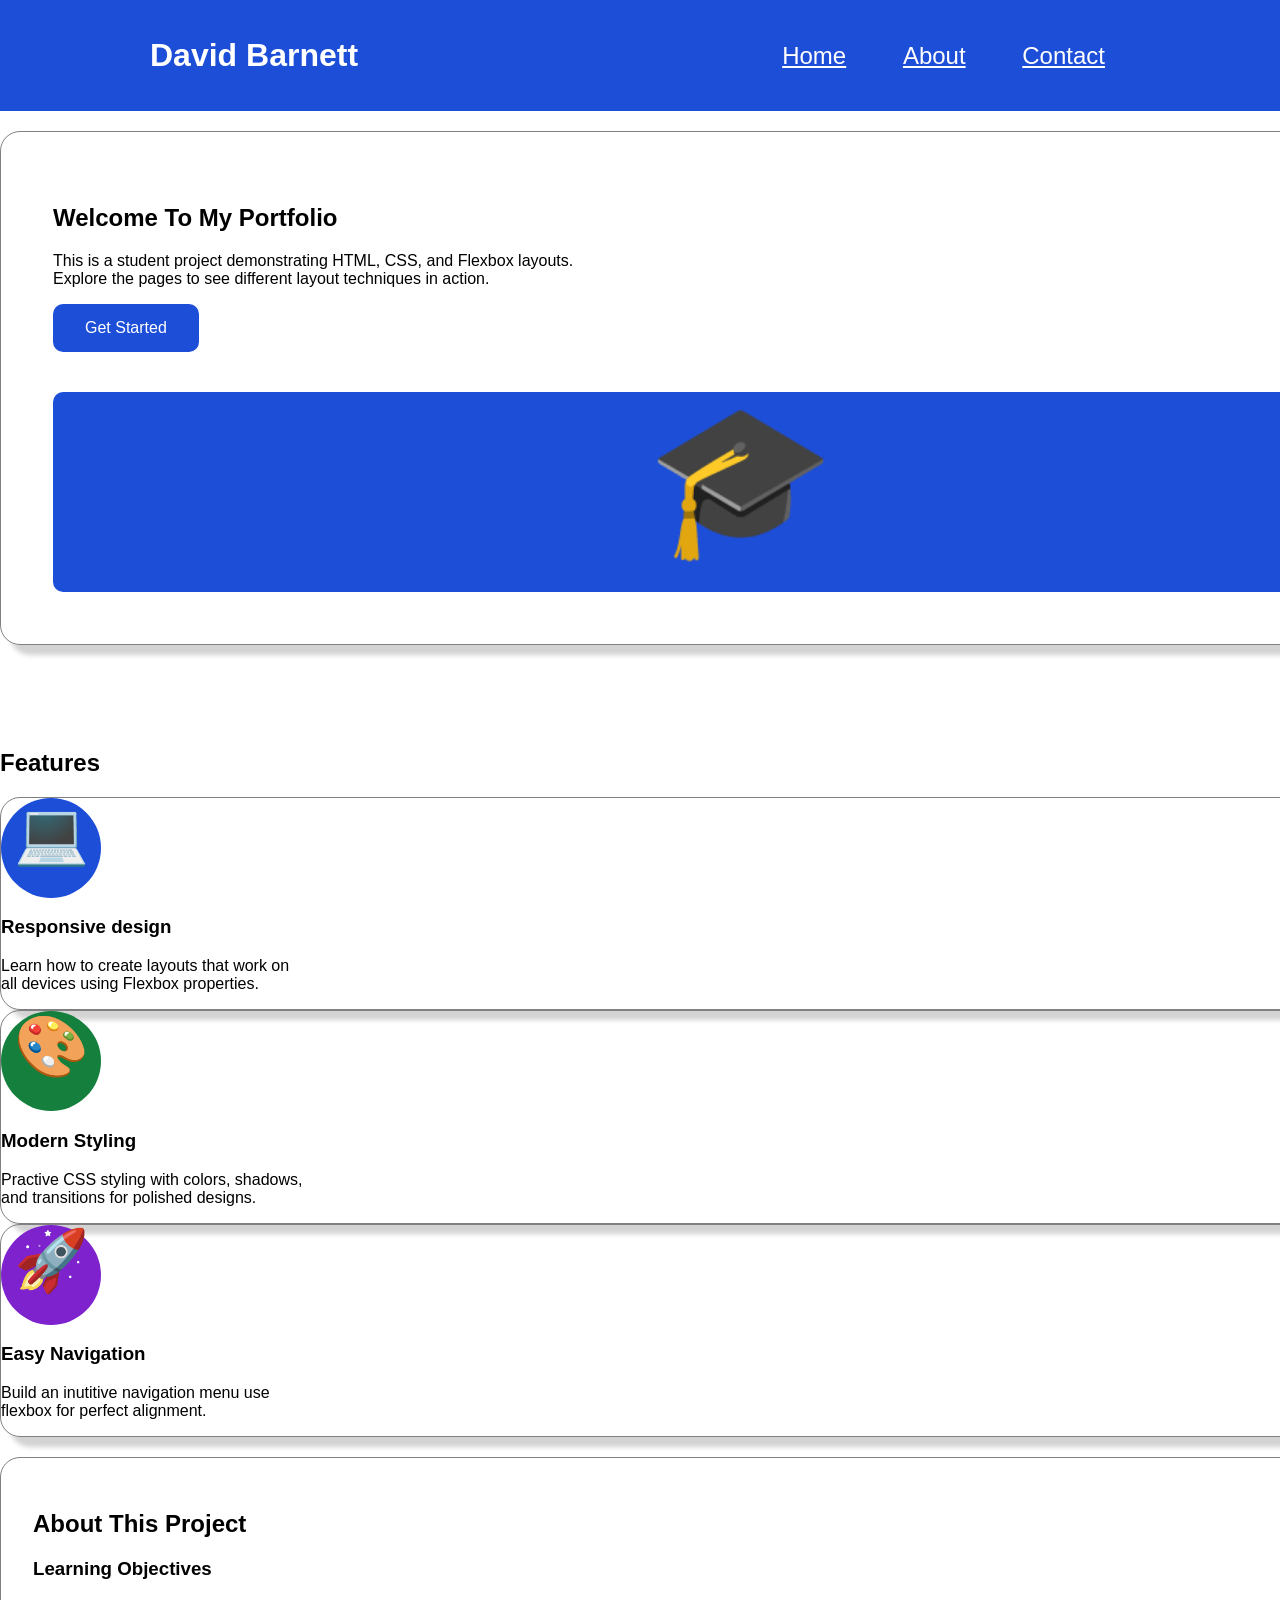
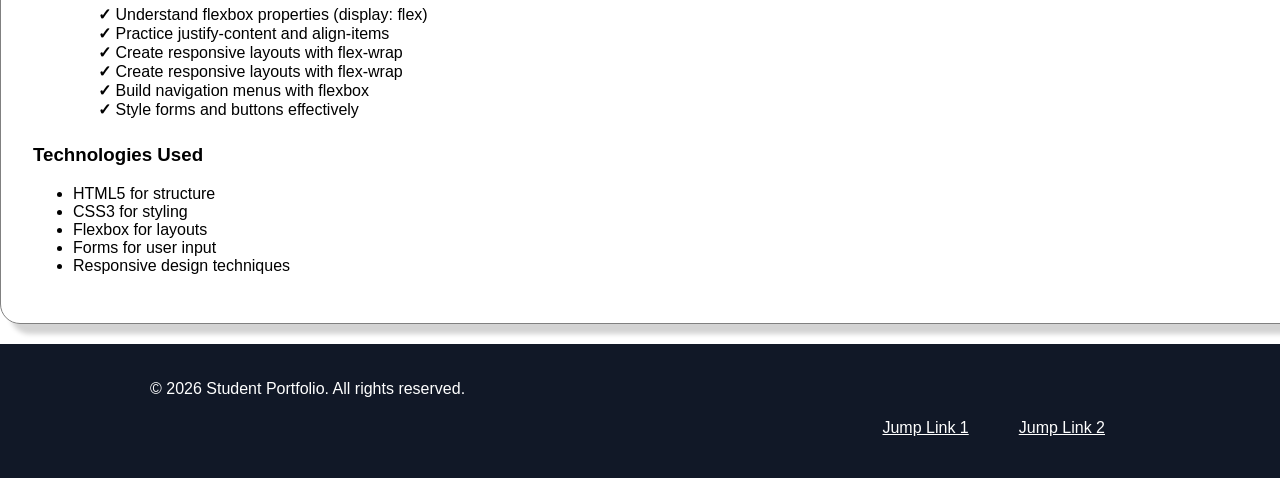
<file: index.html>
<!DOCTYPE html>

<html lang="en">

<head>

    <meta charset="UTF-8">

    <meta name="viewport" content="width=device-width, initial-scale=1.0">

    <title>Your Page Title</title>

    <link rel="stylesheet" href="css/style.css">

</head>

<body>

    <header>
        <div class="flexcontainer">
            <div id="headername">
                <p> David Barnett</p>
            </div>
            <nav>
                <ul id="jump1">
                    <li><a href="index.html">Home</a></li>
                    <li><a href="about.html">About</a></li>
                    <li><a href="contact.html">Contact</a></li>
                </ul>
            </nav>
        </div>
    </header>
    <main>
        <section class="shadow">
            <div class="flexcontainer">
                <div class="flexitem">
                    <h1>Welcome To My Portfolio</h1>
                    </p>This is a student project demonstrating HTML, CSS, and Flexbox layouts. <br>
                    Explore the pages to see different layout techniques in action.
                    </p>
                    <button>Get Started
                    </button>
                </div>
            </div>
            <div Class="flexitem">
                <p id="heroIcon">&#x1F393;</p>
            </div>


        </section>
        <section></section>
        <h2 id="jump2"> Features</h2>
        <div class="flexContainer">
            <div class="shadow flexItem">
                <p class="circleblue"> &#x1F4BB;</p>
                <h3>Responsive design </h3>
                <p> Learn how to create layouts that work on <br> all devices using Flexbox properties.</p>
            </div>

            <div class="shadow flexItem">
                <p class="circlegreen">&#x1F3A8;</p>
                <h3>Modern Styling </h3>
                <p>Practive CSS styling with colors, shadows, <br> and transitions for polished designs.</p>

            </div>
            <div class="shadow flexItem">
                <p class="circlepurple"> &#x1F680;</p>
                <h3>Easy Navigation</h3>
                <p>Build an inutitive navigation menu use <br> flexbox for perfect alignment.</p>
            </div>
        </div>

        </section>


        <section class="shadow">
            <h2> About This Project</h2>
            <div class="flexContainer"></div>
            <div class="flexItem">
                <h3> Learning Objectives</h3>
                <ul class="listcheckmark">
                    <li> Understand flexbox properties (display: flex)</li>
                    <li> Practice justify-content and align-items</li>
                    <li> Create responsive layouts with flex-wrap </li>
                    <li> Create responsive layouts with flex-wrap </li>
                    <li> Build navigation menus with flexbox</li>
                    <li> Style forms and buttons effectively</li>


                </ul>
            </div>

            <div class="flexItem">
                <h3> Technologies Used </h3>
                <ul>
                    <li> HTML5 for structure</li>
                    <li> CSS3 for styling</li>
                    <li> Flexbox for layouts</li>
                    <li> Forms for user input</li>
                    <li> Responsive design techniques</li>
                </ul>

            </div>


        </section>







    </main>
    <footer>
        <p id="footertext">© 2026 Student Portfolio. All rights reserved.</p>
        <ul id="footernav">
            <li><a href="#jump1">Jump Link 1</a></li>
            <li><a href="#jump2">Jump Link 2</a></li>
        </ul>

    </footer>
</body>

</html>
</file>
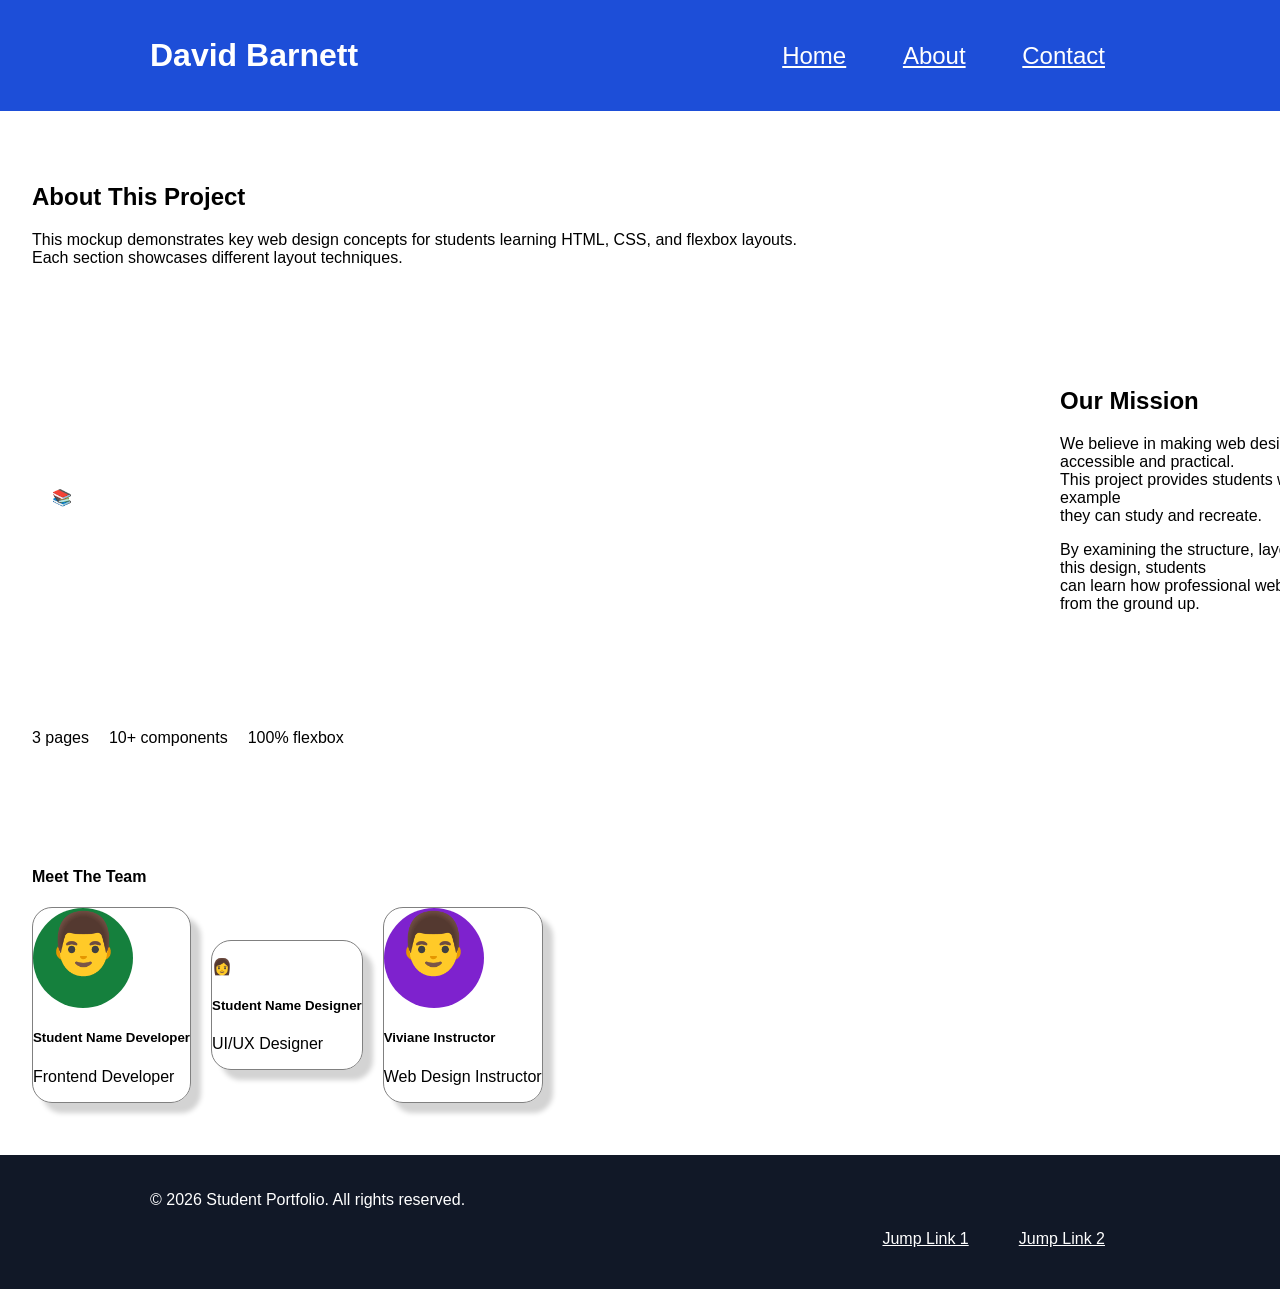
<file: about.html>
<!DOCTYPE html>

<html lang="en">

<head>

    <meta charset="UTF-8">

    <meta name="viewport" content="width=device-width, initial-scale=1.0">

    <title>Your Page Title</title>

    <link rel="stylesheet" href="css/style.css">

</head>

<body>

    <header>
        <div class="flexcontainer">
            <div id="headername">
                <p> David Barnett</p>
            </div>
            <nav>
                <ul>
                    <li><a href="index.html">Home</a></li>
                    <li><a href="about.html">About</a></li>
                    <li><a href="contact.html">Contact</a></li>
                </ul>
            </nav>
        </div>
    </header>
    <main>
        <section>
            <h1> About This Project</h1>
            <p>This mockup demonstrates key web design concepts for students learning HTML, CSS,
                and flexbox layouts. <br>Each section showcases different layout techniques. </p>
        </section>
        <section>
            <div class="flexcontainer">
                <div class="flexitem">
                    <p> &#x1F4DA;</p>
                </div>
                <div Class="flexItem">
                    <h2>Our Mission</h2>
                    <p>We believe in making web design education accessible and practical. <br>
                        This project provides students with a real-world example <br>
                        they can study and recreate.</p>

                    <p>By examining the structure, layout, and styling of this design, students <br>
                        can learn how professional websites are built from the ground up.</p>

                </div>
            </div>


        </section>
        <section>
            <div class="flexcontainer">

                <div class="rectangleblue">
                    <p> 3 pages </p>
                </div>
                <div class="flexcontainer">
                    <div class="rectanglepurple">
                        <p> 10+ components </p>

                    </div>
                    <div class="flexcontainer">
                        <div class="rectanglegreen">
                            <p> 100% flexbox</p>




        </section>
        <section>
            <h4>Meet The Team</h4>
            <div class="flexcontainer">
                <div class="shadow flexItem">
                    <p class="circlegreen">&#x1F468;</p>
                    <h5>Student Name Developer </h5>
                    <p> Frontend Developer </p>
                </div>
                <div class="shadow flexItem">
                    <p class="circleorange">&#x1F469;</p>
                    <h5>Student Name Designer </h5>
                    <p> UI/UX Designer </p>
                </div>
                <div class="shadow flexItem">
                    <p class="circlepurple">&#x1F468;</p>
                    <h5>Viviane Instructor </h5>
                    <p> Web Design Instructor </p>
                </div>




            </div>


        </section>





    </main>
    <footer>
        <p id="footertext">© 2026 Student Portfolio. All rights reserved.</p>
        <ul id="footernav">
            <li><a href="#jump1">Jump Link 1</a></li>
            <li><a href="#jump2">Jump Link 2</a></li>
        </ul>

    </footer>
</body>

</html>
</file>
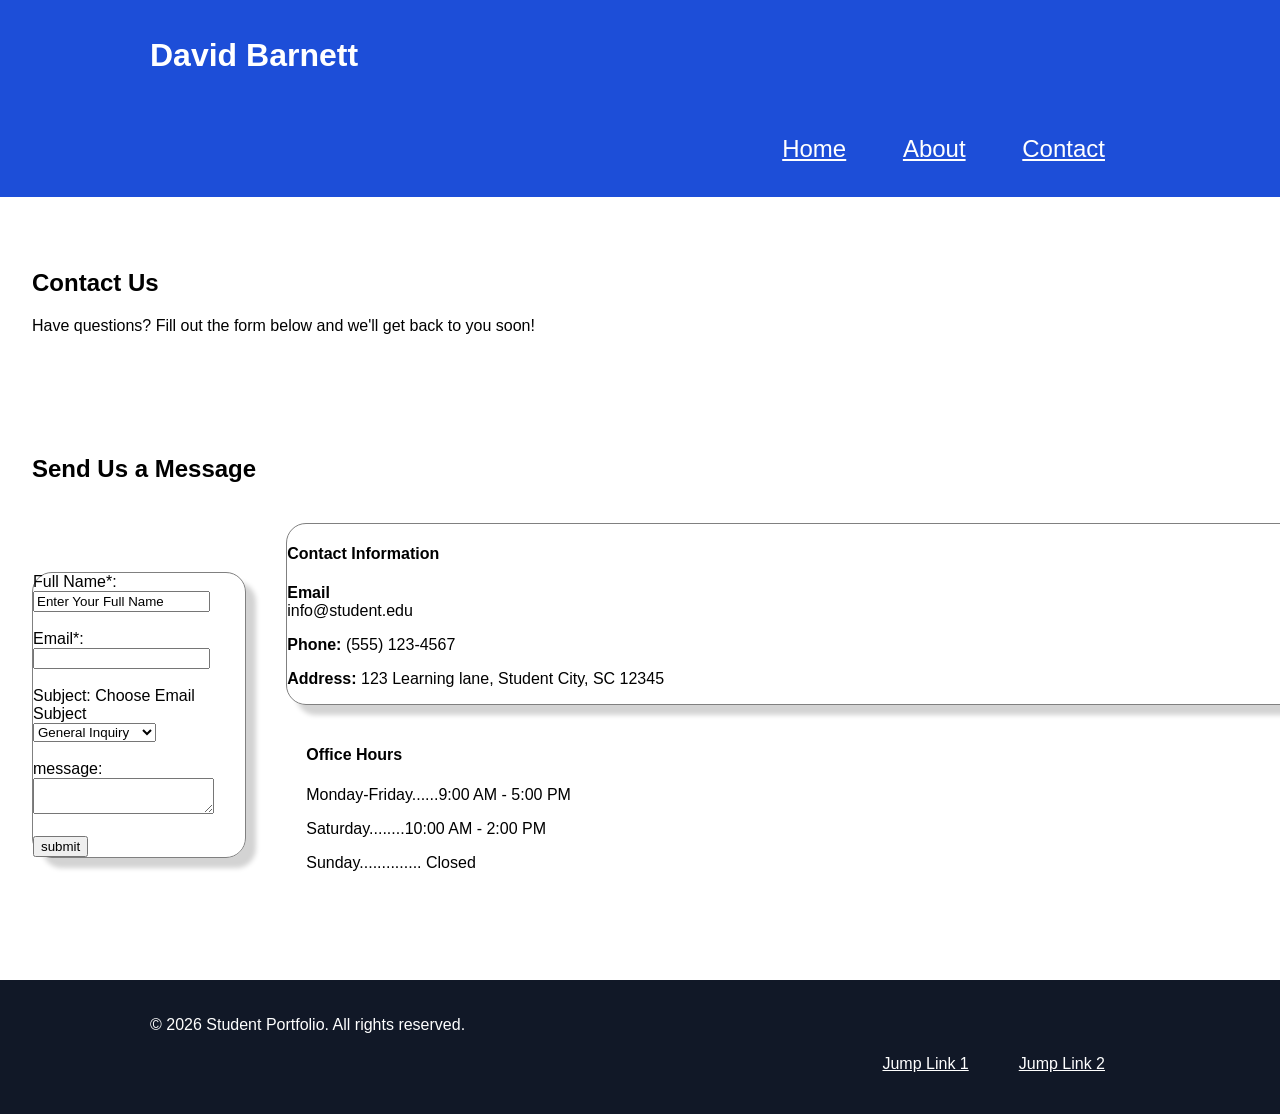
<file: contact.html>
<!DOCTYPE html>

<html lang="en">

<head>

  <meta charset="UTF-8">

  <meta name="viewport" content="width=device-width, initial-scale=1.0">

  <title>Your Page Title</title>

  <link rel="stylesheet" href="css/style.css">

</head>

<body>

  <header>
    <div class="flexcontainer"></div>
    <div id="headername">
      <p> David Barnett</p>
    </div>
    <nav>
      <ul>
        <li><a href="index.html">Home</a></li>
        <li><a href="about.html">About</a></li>
        <li><a href="contact.html">Contact</a></li>
      </ul>
    </nav>
    </div>
  </header>
  <main>
    <section>
      <h1 id="jump1"> Contact Us</h1>
      <p>Have questions? Fill out the form below and we'll get back to you soon!</p>
    </section>
    <section>
      <h2 id="jump2">Send Us a Message</h2>
      <div class="flexcontainer">
        <div class="flexItem shadow">
          <form action="mailto:youremail@example.com" method="post" enctype="text/plain">

            <form action="/action_page.php" auto complete="on">
              <label for="fname">Full Name*:</label>
              <input type="text" id="name*" name="name" value="Enter Your Full Name"><br><br>

              <label for="email*">Email*:</label><br>
              <input type="email" id="email*" name="email" autocomplete="off"><br><br>

              <label for="subject"> Subject: Choose Email Subject </label><br>
              <select id="subject" name="subject">
                <option value="general">General Inquiry</option>
                <option value="support">Support Request</option>
                <option value="feedback">Feedback</option>
              </select><br><br>

              <label for="message">message:</label><br>
              <textarea id="message" name="message"></textarea><br><br>

              <input type="submit" value="submit">

            </form>
        </div>

        <div class="flexitem">
          <div class="contactinfo shadow">
            <h4>Contact Information</h4>
            <P> <strong> Email</strong> <br> info@student.edu </P>
            <p><strong>Phone:</strong> (555) 123-4567</p>
            <p><strong>Address:</strong> 123 Learning lane, Student City, SC 12345</p>
          </div>

          <div class="flexitem">
            <div class="officehrs shadows">
              <h4>Office Hours</h4>

              <p>Monday-Friday......9:00 AM - 5:00 PM</p>
              <p>Saturday........10:00 AM - 2:00 PM</p>
              <p>Sunday.............. Closed</p>
            </div>


    </section>







  </main>
  <footer>
    <p id="footertext">© 2026 Student Portfolio. All rights reserved.</p>
    <ul id="footernav">
      <li><a href="#jump1">Jump Link 1</a></li>
      <li><a href="#jump2">Jump Link 2</a></li>
    </ul>

  </footer>
</body>


</html>
</file>
<file: css/style.css>
body {
    margin: 0;
    font-family: 'Segoe UI', Tahoma, Geneva, Verdana, sans-serif
}

header {
    background-color: #1D4ed8;
    padding: 5px 150px 5px;


}

#headername {
    -webkit-flex: 1 -ms-flex: 1;
    flex: 1;
    color: white;
    font-size: 32px;
    font-weight: 800;

}

nav {
    display: flex;
    justify-content: flex-end;
    font-size: 24px;
    color: white;
}



nav a {
    color: white;

}

nav ul li {
    padding: 5px 25px 5px;
    list-style: none;
    display: inline-block;


}


main {
    width: 1440px;
    margin: 0 auto;
}


.flexcontainer {
    display -webkit-flex;
    display: flex;
    gap: 20px;
    align-items: center;
}


.flexitem {
    gap: 20px;
    padding: 20px;
    width: 100%;
}

section {
    padding: 32px;
    margin: 20px 0px 20px;
}

.shadow {
    box-shadow: 10px 10px 5px lightgray;
    border: 1px solid gray;
    border-radius: 20px;

}

#heroIcon {
    background-color: #1D4ed8;
    border-radius: 10px;
    font-size: 150px;

    margin: 0;
    height: 200px;
    text-align: center;


}

.circleblue {
    border-radius: 50%;
    width: 100px;
    height: 100px;
    background-color: #1D4ed8;
    text-align: center;
    font-size: 60px;
    margin: 0%;
    padding: 0%;


}

.circlegreen {

    border-radius: 50%;
    width: 100px;
    height: 100px;
    background-color: #15803d;
    text-align: center;
    font-size: 60px;
    margin: 0%;
    padding: 0%;
}

.circlepurple {

    border-radius: 50%;
    width: 100px;
    height: 100px;
    background-color: #7e22ce;
    text-align: center;
    font-size: 60px;
    margin: 0%;
    padding: 0%;
}











footer {
    background-color: #111827;
    padding: 20px 150px 20px;
    color: white;
    color: white;
}

footer a {
    color: white;
    diplay: -webkit-flex;
    display: flex;
}

footer ul li {
    list-style: none;
    display: inline-block;
    padding: 5px 25px 5px;
}

#footertext {
    -webkit-flex: 1;
    flex: 1;
    -ms-flex: 1;

}

#footernav {
    display: flex;
    justify-content: flex-end;

}

.listcheckmark {
    list-style: none;
    margin: 25px;
}

ul.listcheckmark li:before {
    content: "✓ ";
    font-weight: bold;
    left: 25px;


}

button {
    background-color: #1D4ed8;
    border-radius: 10px;
    border: none;
    color: white;
    padding: 15px 32px;
    text-align: center;
    text-decoration: none;
    font-size: 16px;
    cursor: pointer;

}

button:hover {
    background-color: black;
}
</file>
